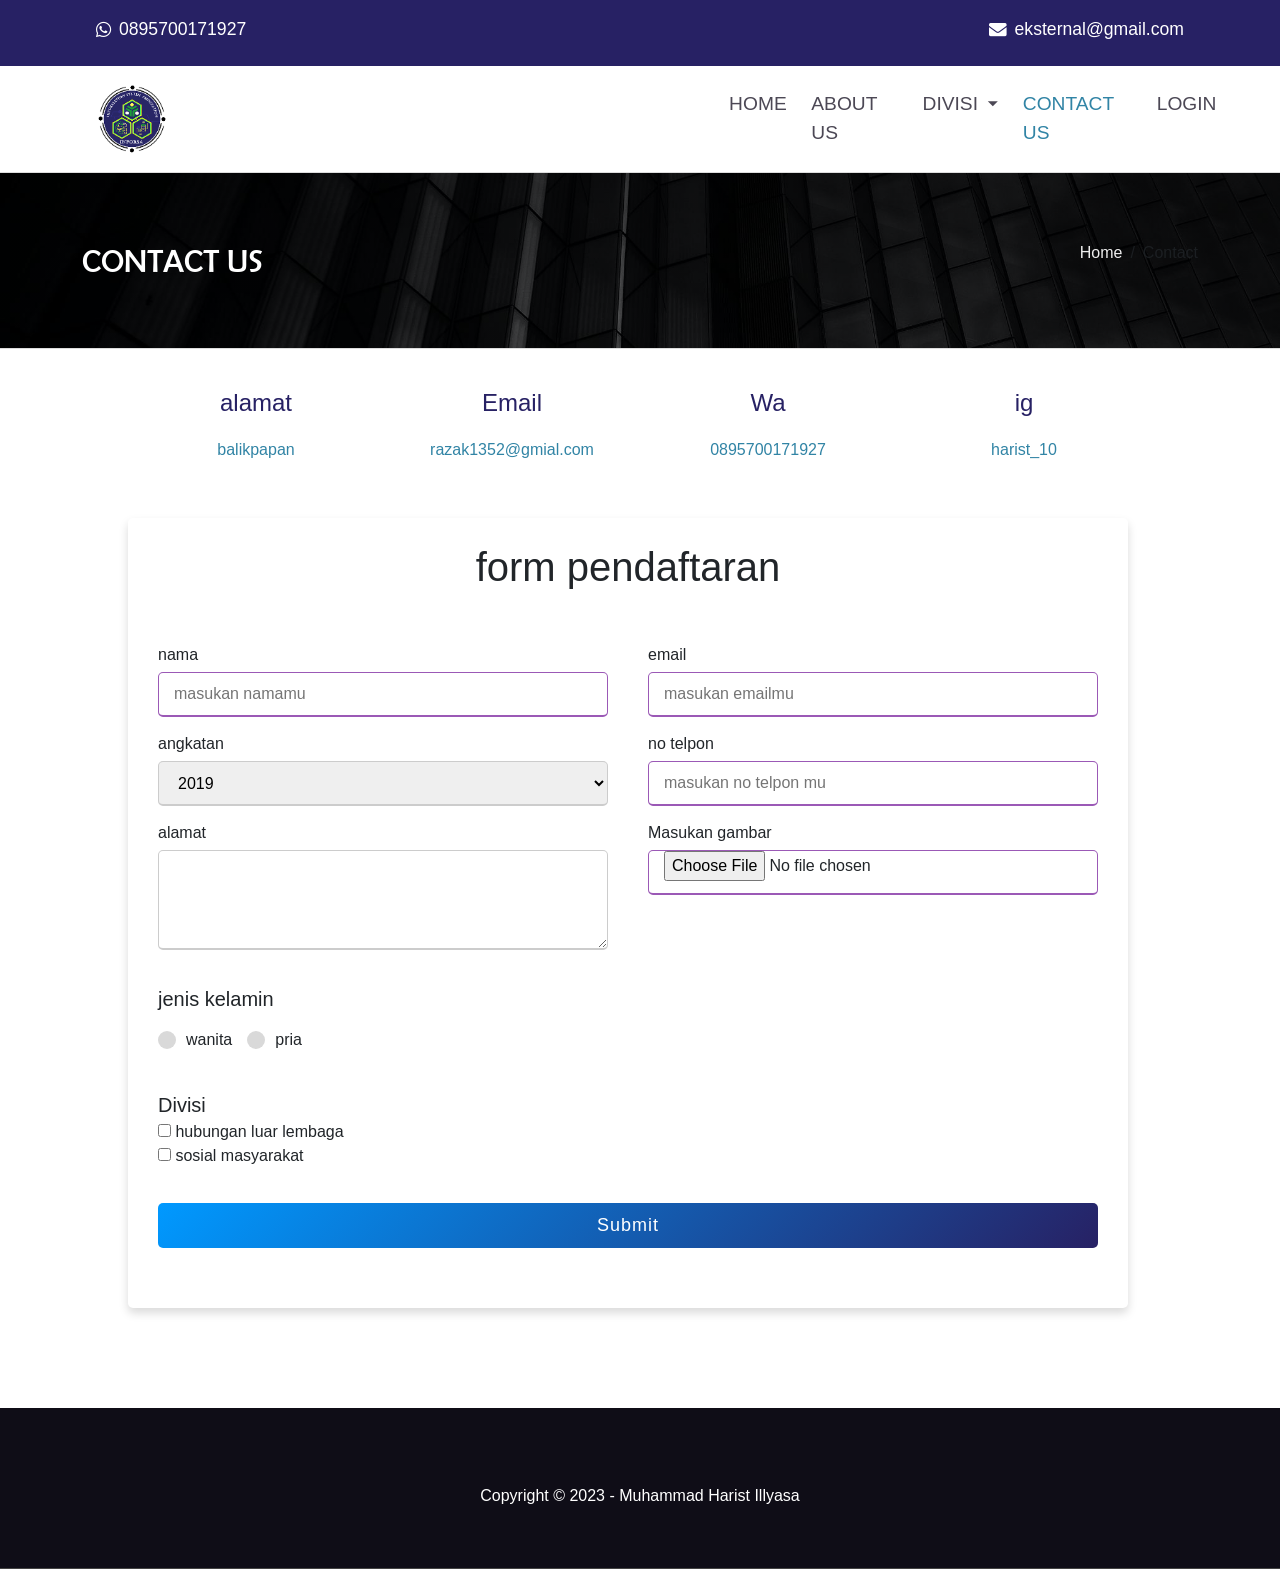
<file: contact.html>
<!DOCTYPE html>

<html lang="en">

<head>
    <meta charset="UTF-8">
    <meta http-equiv="X-UA-Compatible" content="IE=edge">
    <meta name="viewport" content="width=device-width, initial-scale=1.0">

    <!-- bootstrap cdn link -->
    <link href="https://cdn.jsdelivr.net/npm/bootstrap@5.1.3/dist/css/bootstrap.min.css" rel="stylesheet"
        integrity="sha384-1BmE4kWBq78iYhFldvKuhfTAU6auU8tT94WrHftjDbrCEXSU1oBoqyl2QvZ6jIW3" crossorigin="anonymous">

    <!-- aos cdn link -->
    <link href="https://unpkg.com/aos@2.3.1/dist/aos.css" rel="stylesheet">

    <!-- custom styles -->
    <link rel="stylesheet" href="style.css">
    <link rel="stylesheet" href="responsive.css">

    <title>Contact</title>
</head>
<style>
    .box {
	color: #272164;
}
.box:after {
	content: '';
	display: block;
	clear: both;
}
    .box .col-4 h4 {
	margin:20px 0;
}
.box .col-4 {
		width:100%;
		float: none;
		margin-bottom: 20px;
	}
    .box .col-4 {
	width:25%;
	padding:20px;
	box-sizing: border-box;
	text-align: center;
	float: left;
}
    .contain {
	width:80%;
	margin:0 auto;
}
.contain:after {
	content:'';
	display: block;
	clear: both;
}
	.servis {
	padding-bottom: 100px;
}
     .kontainer{
	max-width: 1000px;
	width: 100%;
	background-color: #fff;
	padding: 25px 30px;
	border-radius: 5px;
	box-shadow: 0 5px 10px rgba(0,0,0,0.15);
  }
  .kontainer .title{
	font-size: 25px;
	font-weight: 500;
	position: relative;
  }
  .kontainer .title::before{
	content: "";
	position: absolute;
	left: 0;
	bottom: 0;
	height: 3px;
	width: 30px;
	border-radius: 5px;
	background: linear-gradient(135deg, #71b7e6, #9b59b6);
  }

  .kontener{
	max-width: 1000px;
	width: 100%;
	background-color: #fff;
	padding: 25px 30px;
	border-radius: 5px;
	box-shadow: 0 5px 10px rgba(0,0,0,0.15);
  }
  .kontener p {
	background-color: white;
    padding: 20px 20px;
    border-radius: 12px;
    box-shadow: 0 1px 20px rgb(0 0 0 / 20%);
    width: 350px;
    margin: 15px auto;
}
.kontener p:hover{
    background-color: #18d3ad;
}
.kontener .oke{
	width: 200px;
	height: 200px;
	border-radius: 50%;


	margin-left: 40%;
}
.animasi-teks {
	font-size: 29px;
	width: 100%;
	white-space:nowrap;
	overflow:hidden;
	-webkit-animation: typing 5s steps(70, end);
	animation: animasi-ketik 5s steps(70, end);
  }
  
  @keyframes animasi-ketik{
	from { width: 0; }
  }
  
  @-webkit-keyframes animasi-ketik{
	from { width: 0; }
  }

  .content form .user-details{
	display: flex;
	flex-wrap: wrap;
	justify-content: space-between;
	margin: 20px 0 12px 0;
  }
  form .user-details .input-box{
	margin-bottom: 15px;
	width: calc(100% / 2 - 20px);
  }
  form .input-box span.details{
	display: block;
	font-weight: 500;
	margin-bottom: 5px;
  }
  .user-details .input-box input{
	height: 45px;
	width: 100%;
	outline: none;
	font-size: 16px;
	border-radius: 5px;
	padding-left: 15px;
	border: 1px solid #ccc;
	border-bottom-width: 2px;
	transition: all 0.3s ease;
  }
  .kombo{
	height: 45px;
	width: 100%;
	outline: none;
	font-size: 16px;
	border-radius: 5px;
	padding-left: 15px;
	border: 1px solid #ccc;
	border-bottom-width: 2px;
	transition: all 0.3s ease;
  }

  .teks{
	height: 100px;
	width: 100%;
	outline: none;
	font-size: 16px;
	border-radius: 5px;

	border: 1px solid #ccc;
	border-bottom-width: 2px;
	transition: all 0.3s ease;
  }

  .user-details .input-box input:focus,
  .user-details .input-box input:valid{
	border-color: #9b59b6;
  }
   form .gender-details .gender-title{
	font-size: 20px;
	font-weight: 500;
   }
   form .hobi{
	font-size: 20px;
	font-weight: 500;
   }
   form .category{
	 display: flex;
	 width: 80%;
	 margin: 14px 0 ;
	 padding-right: 38rem;
	 justify-content: space-between;
   }
   form .category label{
	 display: flex;
	 align-items: center;
	 cursor: pointer;
   }
   form .category label .dot{
	height: 18px;
	width: 18px;
	border-radius: 50%;
	margin-right: 10px;
	background: #d9d9d9;
	border: 5px solid transparent;
	transition: all 0.3s ease;
  }
   #dot-1:checked ~ .category label .one,
   #dot-2:checked ~ .category label .two,
   #dot-3:checked ~ .category label .three{
	 background: #148F77;
	 border-color: #d9d9d9;
   }
   form input[type="radio"]{
	 display: none;
   }
   form .button{
	 height: 45px;
	 margin: 35px 0
   }
   form .button input{
	 height: 100%;
	 width: 100%;
	 border-radius: 5px;
	 border: none;
	 color: #fff;
	 font-size: 18px;
	 font-weight: 500;
	 letter-spacing: 1px;
	 cursor: pointer;
	 transition: all 0.3s ease;
	 background: linear-gradient(135deg, #0099ff, #272164);
   }
   form .button input:hover{
	/* transform: scale(0.99); */
	background: linear-gradient(-135deg, #0099ff, #272164);
	}
   @media(max-width: 584px){
   .kontainer{
	max-width: 100%;
  }
  form .user-details .input-box{
	  margin-bottom: 15px;
	  width: 100%;
	}
	form .category{
	  width: 100%;
	}
	.content form .user-details{
	  max-height: 300px;
	  overflow-y: scroll;
	}
	.user-details::-webkit-scrollbar{
	  width: 5px;
	}
	}
	@media(max-width: 459px){
	.kontainer .content .category{
	  flex-direction: column;
	}
}
</style>
<body>
    <!-- topbar start -->
    <div class="topbar container-fluid d-flex flex-wrap justify-content-center justify-content-lg-between">
        <div class="info-topbar mt-2 d-flex flex-wrap justify-content-center justify-content-lg-between">
            <div class="info-content d-inline-flex">
                <div class="mt-1"><span class="icon-whatsapp"></span></div>
                <a href="https://api.whatsapp.com/send?phone=0895700171927"><p class="phone ms-2">0895700171927</p></a>
            </div>

           
        </div>

        <div class="location-topbar ms-3 mt-2 d-flex align-items-center">
            <div class="info-content ms-4 d-inline-flex">
                <div class="mt-1"><span class="icon-envelope"></span></div>
                <a href="https://mail.google.com/mail/u/0/#inbox?compose=GTvVlcSKkwvThJGXfPWJGjQLQSJjSxSMfWQBBZDpXfcxKZqzNhKjsBWpTSfxVKDgNqBTXHMmpXLSG"><p class="email ms-2">eksternal@gmail.com</p></a>
            </div>
        </div>
    </div>
    <!-- topbar end -->





    <!-- header start -->
    <div class="header">

        <!-- navbar start -->
        <nav class="navbar navbar-expand-lg navbar-light bg-light">
            <div class="nav-content container-fluid">
                <a class="navbar-brand" href="#">
                    <img class="d-inline-block align-top" src="./img/biru-removebg-preview.png" alt="">
                </a>

                <button class="navbar-toggler" type="button" data-bs-toggle="collapse"
                    data-bs-target="#navbarNavDropdown" aria-controls="navbarNavDropdown" aria-expanded="false"
                    aria-label="Toggle navigation">
                    <span class="navbar-toggler-icon"></span>
                </button>

                <div class="main-menu collapse navbar-collapse" id="navbarNavDropdown">
                    <ul class="navbar-nav">
                        <li class="nav-item">
                            <a class="nav-link" aria-current="page" href="index.html">Home</a>
                        </li>

                        <li class="nav-item">
                            <a class="nav-link" href="about.html">About Us</a>
                        </li>

                        <li class="nav-item dropdown">
                            <a class="nav-link dropdown-toggle" href="#" data-bs-toggle="dropdown"
                                id="navbarDropdownMenuLink" role="button" aria-expanded="false">
                                DIVISI
                            </a>
                            <ul class="dropdown-menu" aria-labelledby="navbarDropdownMenuLink">
                                <li><a class="dropdown-item" href="hll.html">hubungan luar lembaga</a></li>
                                <li><a class="dropdown-item" href="sosmas.html">sosial masyarakat</a></li>
                            </ul>
                        </li>

                       
                        <li class="nav-item">
                            <a class="nav-link active" href="contact.html">Contact Us</a>
                        </li>
						<li class="nav-item">
                            <a class="nav-link" href="login.php">Login</a>
                        </li>
                    </ul>
                </div>

              
            </div>
        </nav>
        <!-- navbar end -->
    </div>
    <!-- header end -->





    <!-- breadcrumb start -->
    <div class="container-fluid breadcrumb-area">
        <div class="container-lg">
            <div class="title">
                <h2>Contact us</h2>
            </div>

            <nav aria-label="breadcrumb">
                <ol class="breadcrumb">
                    <li class="breadcrumb-item"><a href="index.html">Home</a></li>
                    <li class="breadcrumb-item active" aria-current="page">Contact</li>
                </ol>
            </nav>
        </div>
    </div>
    <!-- breadcrumb end -->





    <!-- contact section start -->
    <section class="servis">
		<div class="contain">
		
			<div class="box">
				<div class="col-4">
					<h4>alamat</h4>
					<p><a href="https://www.google.co.id/maps/@-1.2622501,116.8321217,15z" target="_blank"> balikpapan</a></p>
				</div>
				<div class="col-4">
					<h4>Email</h4>
					<p><a href="https://mail.google.com/mail/u/0/#inbox" target="_blank">razak1352@gmial.com</a></p>
				</div>
				<div class="col-4">
					<h4>Wa</h4>
					<p><a href="https://wa.me/0895700171927" target="_blank"> 0895700171927</a></p>
				</div>
				<div class="col-4">
					<h4>ig</h4>
					<p><a href="https://www.instagram.com/harist_10/" target="_blank">harist_10</a></p>
				</div>
			</div>
			<div class="kontainer">
			<div class="content">
				<h1 align="center">form pendaftaran</h1>
				
				<br>
				<form action="#" method="POST" enctype="multipart/form-data">
				  <div class="user-details">
					<div class="input-box">
					  <span class="details">nama</span>
					  <input type="text" id="nama" name="nama" placeholder="masukan namamu">
					</div>
					
					<div class="input-box">
					  <span class="details">email</span>
					  <input type="text" id="password" name="email" placeholder="masukan emailmu">
					</div>
					
					  <div class="input-box">
						<span class="details">angkatan</span>
						
					  <select class="kombo" id="angkatan" name="angkatan">
                    
						
                        <option value="2019">2019</option>
                        <option value="2020">2020</option>
						<option value="2021">2021</option>
                    </select>
					</div>
					<div class="input-box">
					  <span class="details">no telpon</span>
					  <input type="text" id="telp" name="telp" placeholder="masukan no telpon mu">
					</div>
					<div class="input-box">
						<span class="details">alamat</span>
						<textarea class="teks" id="alamat" name="alamat"></textarea>
					  </div>
					  <div class="input-box">
						<span class="details">Masukan gambar</span>
						<input type="file" id="avatar" name="avatar">
					  </div>
				  </div>
				  <div class="gender-details">
					<input type="radio" name="gender" id="dot-1" value="wanita">
					<input type="radio" name="gender" id="dot-2" value="pria">
				
					<span class="gender-title">jenis kelamin</span>
					<div class="category">
					  <label for="dot-1">
					  <span class="dot one"></span>
					  <span class="gender">wanita</span>
					</label>
					<label for="dot-2">
					  <span class="dot two"></span>
					  <span class="gender">pria</span>
					</label>
					
					</div>
				  </div>
				  <br>
				  <span class="hobi">Divisi</span>
				  
				  <br>
				  <input type="checkbox" id="hubungan luar lembaga" name="divisi[]" value="hubungan luar lembaga">
				  <label for="hubungan luar lembaga"> hubungan luar lembaga</label><br>
				  <input type="checkbox" id="sosial masyarakat" name="divisi[]" value="sosial masyaraka">
				  <label for="sosial masyaraka"> sosial masyarakat</label><br>
				
				
				  <div class="button">
					<input type="submit" name="submit">
				  </div>
				</form>
				</div>
			  </div>
			</div>
			
	</section>
    <!-- contact section end -->





    <!-- footer section start -->
	<div class="footer">
        <div class="footer-content container-xxl">
          

        <footer class="copyright container-xxl">
            <p>Copyright &copy; 2023 - Muhammad Harist Illyasa
                    </p>
        </footer>
        </div>
    </div>
    <!-- footer section end -->







    <!-- bootstrap cdn link -->
    <script src="https://cdn.jsdelivr.net/npm/bootstrap@5.1.3/dist/js/bootstrap.bundle.min.js"
        integrity="sha384-ka7Sk0Gln4gmtz2MlQnikT1wXgYsOg+OMhuP+IlRH9sENBO0LRn5q+8nbTov4+1p" crossorigin="anonymous">
    </script>

    <!-- aos cdn link -->
    <script src="https://unpkg.com/aos@2.3.1/dist/aos.js"></script>

    <!-- custom js link -->
    <script src="script.js"></script>
</body>

</html>
</file>
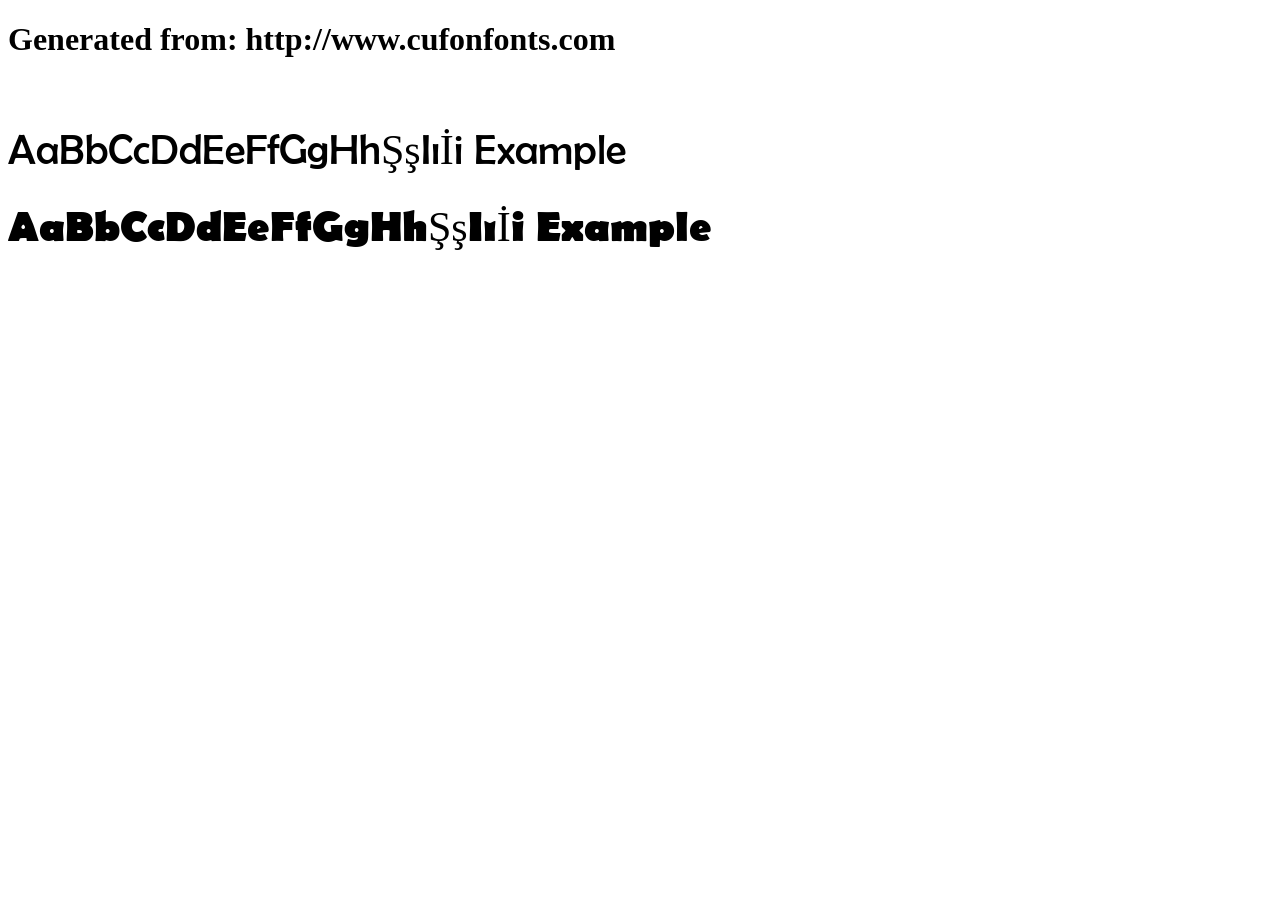
<file: fonts/BerlinSansFBWebfont/example.html>
<!DOCTYPE html>
<html xmlns="http://www.w3.org/1999/xhtml">
<head>
    <meta http-equiv="Content-Type" content="text/html; charset=utf-8"/>
    <link rel="stylesheet" type="text/css"
          href="style.css"/>
</head>

<body>

<h1>Generated from: http://www.cufonfonts.com</h1><br/>
<h1 style="font-family:'Berlin Sans FB';font-weight:normal;font-size:42px">AaBbCcDdEeFfGgHhŞşIıİi Example</h1>
<h1 style="font-family:'Berlin Sans FB Bold';font-weight:normal;font-size:42px">AaBbCcDdEeFfGgHhŞşIıİi Example</h1>


</body>
</html>
</file>
<file: style.css>
@import url('https://fonts.googleapis.com/css2?family=Acme&family=Lato:wght@300;400;700&display=swap');

/* icons */
@import url('icon.css');

@font-face {
    font-family: BerlinSansFBDemiBold;
    src: url(./fonts/BerlinSansFBDemiBold/BerlinSansFBDemiBold.ttf);
}

@font-face {
    font-family: 'Berlin Sans FB';
    font-style: normal;
    font-weight: normal;
    src: local('Berlin Sans FB'), url('./fonts/BerlinSansFBWebfont/BRLNSR.woff') format('woff');
}

@font-face {
    font-family: 'Berlin Sans FB Bold';
    font-style: normal;
    font-weight: normal;
    src: local('Berlin Sans FB Bold'), url('./fonts/BerlinSansFBWebfont/BRLNSB.woff') format('woff');
}





/* Global Settings
------------------------ */
*,
*::before,
*::after {
    margin: 0;
    padding: 0;
    -webkit-box-sizing: border-box;
    box-sizing: border-box;
}

:root {
    --color-base: #3184a5;
}

html {
    overflow-x: hidden;
}

body {
    position: relative;
    font-family: 'Lato', sans-serif;
}

a {
    color: #3184a5;
    text-decoration: none;
}

a:hover {
    color: #3184a5;
}

a:active {
    background: transparent !important;
}

.section-title h1 {
    font-weight: 600;
    text-align: center;
    text-transform: uppercase;
    font-family: BerlinSansFBDemiBold;
}

.section-title h1 span {
    color: var(--color-base);
}

.section-title p {
    position: relative;
    color: #333;
    font-size: 1.1rem;
    font-weight: 600;
    text-align: center;
    text-transform: uppercase;
    letter-spacing: 2.8px;
    font-family: 'Acme', sans-serif;
}





/* Topbar 
------------- */
.topbar {
    padding: 0.5rem 6rem;
    background: #272164;
    font-family: 'Berlin Sans FB';
}

.info-content div span {
    color: #fff;
    font-size: 1.1rem;
}

.info-content p,
.location-topbar p {
    color: #fff;
    font-size: 1.1rem;
}






/* Header
------------- */
.header {
    position: relative;
    z-index: 999999 !important;
}

.header.active {
    position: fixed;
    width: 100%;
    top: 0;
    left: 0;
    -webkit-transform: translateY(0);
    -ms-transform: translateY(0);
    transform: translateY(0);
    -webkit-animation: animate 0.4s ease forwards;
    animation: animate 0.4s ease forwards;
}

@-webkit-keyframes animate {
    from {
        -webkit-transform: translateY(-10rem);
        transform: translateY(-10rem);
    }

    to {
        -webkit-transform: translateY(0);
        transform: translateY(0);
    }
}

@keyframes animate {
    from {
        -webkit-transform: translateY(-10rem);
        transform: translateY(-10rem);
    }

    to {
        -webkit-transform: translateY(0);
        transform: translateY(0);
    }
}



/* navbar */
.navbar {
    background: #fff !important;
    border-bottom: 1px solid #ddd;
    font-family: BerlinSansFBDemiBold;
}

.nav-content {
    position: relative;
    -webkit-box-sizing: border-box;
    box-sizing: border-box;
}

.navbar-brand {
    padding-left: 5rem;
}

.navbar-brand img {
    height: 5rem;
    width: 5rem;
}

.nav-item .nav-link.active {
    color: var(--color-base) !important;
}

.navbar .nav-item:hover .nav-link {
    color: var(--color-base) !important;
}

.main-menu {
    position: absolute;
    top: 50%;
    left: 60%;
   
    -webkit-transform: translate(-80%, -50%);
    -ms-transform: translate(-80%, -50%);
    transform: translate(-10%, -50%);
}

.main-menu ul li {
    padding: 0 0.27rem;
}

.main-menu ul li a {
    color: #4c4855 !important;
    font-size: 1.2rem;
    text-transform: uppercase;
    -webkit-transition: color 0.4s ease;
    -o-transition: color 0.4s ease;
    transition: color 0.4s ease;
}

.dropdown-menu>li>a {
    color: #444;
    font-size: 1.1rem !important;
    font-family: 'Berlin Sans FB';
}

.nav-content .quote-btn {
    position: absolute;
    top: 1rem;
    right: 6rem;
    -webkit-box-sizing: border-box;
    box-sizing: border-box;
}

.nav-content .quote-btn a {
    font-size: 1rem;
    font-weight: bold;
    text-transform: uppercase;
    color: var(--color-base) !important;
    border: 2px solid var(--color-base);
}





/* Breadcrumb 
----------------- */
.breadcrumb-area {
    background: -o-linear-gradient(45deg, rgba(0, 0, 0, 0.3), rgba(0, 0, 0, 0.5)), url('./img/breadcumb.jpg');
    background: linear-gradient(45deg, rgba(0, 0, 0, 0.3), rgba(0, 0, 0, 0.5)), url('./img/breadcumb.jpg');
    height: 11rem;
    width: 100%;
    -webkit-box-sizing: border-box;
    box-sizing: border-box;
    background-size: cover;
    border-bottom: 1px solid #ddd;
}

.breadcrumb-area .container-lg {
    display: -webkit-box;
    display: -ms-flexbox;
    display: flex;
    height: 100%;
    width: 100%;
    -webkit-box-pack: justify;
    -ms-flex-pack: justify;
    justify-content: space-between;
    -webkit-box-align: center;
    -ms-flex-align: center;
    align-items: center;
}

.breadcrumb-area .title h2 {
    margin-bottom: 0;
    color: #fff;
    font-size: 2rem;
    font-weight: 500;
    font-family: 'Berlin Sans FB';
    text-transform: uppercase;
}

.breadcrumb-item a {
    color: #eee;
}





/* Hero Carousel
--------------------- */
.carousel-item {
    position: relative;
    height: 100vh;
    min-height: 360px;
    font-family: BerlinSansFBDemiBold;
}

.carousel-item1 {
    background: -o-linear-gradient(45deg, rgba(35, 35, 35, 0.4), rgba(35, 35, 35, 0.7)), url('./img/ok.jpg');
    background: linear-gradient(45deg, rgba(35, 35, 35, 0.4), rgba(35, 35, 35, 0.7)), url('./img/ok.jpg');
    background-size: cover;
    background-position: center;
}

.carousel-item2 {
    background: -o-linear-gradient(45deg, rgba(35, 35, 35, 0.4), rgba(35, 35, 35, 0.7)), url('./img/smk7.JPG');
    background: linear-gradient(45deg, rgba(35, 35, 35, 0.4), rgba(35, 35, 35, 0.7)), url('./img/smk7.JPG');
    background-size: cover;
    background-position: center;
}

.carousel-item3 {
    background: -o-linear-gradient(45deg, rgba(35, 35, 35, 0.4), rgba(35, 35, 35, 0.7)), url('./img/berbagi.jpg');
    background: linear-gradient(45deg, rgba(35, 35, 35, 0.4), rgba(35, 35, 35, 0.7)), url('./img/berbagi.jpg');
    background-size: cover;
    background-position: center;
}

.carousel-caption {
    width: 800px;
    position: absolute;
    top: 55%;
    left: 50%;
    -webkit-transform: translate(-50%, -55%);
    -ms-transform: translate(-50%, -55%);
    transform: translate(-50%, -55%);
}

.carousel-caption h5 {
    font-size: 4rem;
    font-weight: 800;
}

.carousel-caption p {
    display: inline-block;
    margin-top: 1.2rem;
    padding: 1rem 1.8rem;
    background: var(--color-base);
}

.carousel-caption p a {
    color: #fff;
    font-size: 1.3rem;
}





/* Services
--------------- */
.card {
    position: relative;
    height: 24rem;
    width: calc(90% / 3);
    min-width: 22rem;
    overflow: hidden;
    cursor: pointer;
    -webkit-box-shadow: 4px 4px 15px gray;
    box-shadow: 4px 4px 15px gray;
    border: none !important;
}

.card::before {
    position: absolute;
    content: '';
    height: 100%;
    width: 100%;
    top: 0;
    left: 0;
    background: rgba(35, 35, 35, 0.4);
    pointer-events: none;
    z-index: 99;
}

.card img {
    height: 100%;
    width: 100%;
    -o-object-fit: cover;
    object-fit: cover;
    -webkit-transition: all 0.8s ease;
    -o-transition: all 0.8s ease;
    transition: all 0.8s ease;
}

.card:hover img {
    -webkit-transform: scale(1.2);
    -ms-transform: scale(1.2);
    transform: scale(1.2);
}

.card .card-text-content {
    position: absolute;
    top: 50%;
    left: 50%;
    -webkit-transform: translate(-50%, -50%);
    -ms-transform: translate(-50%, -50%);
    transform: translate(-50%, -50%);
    width: 100%;
    z-index: 999;
}

.card .card-text-content p {
    padding: 0 0.6rem;
    font-size: 2.6rem;
    font-weight: 600;
    letter-spacing: 1px;
    color: #fff;
    text-align: center;
    text-transform: capitalize;
    text-shadow: 2px 2px 4px #444;
    font-family: BerlinSansFBDemiBold;
}





/* Service Row
----------------------- */
.service-row {
    position: relative;
    width: 100%;
}


/* construction */
.construction-content {
    display: -webkit-box;
    display: -ms-flexbox;
    display: flex;
}


/* interior */
.interior-content {
    display: -webkit-box;
    display: -ms-flexbox;
    display: flex;
    -webkit-box-orient: horizontal;
    -webkit-box-direction: reverse;
    -ms-flex-direction: row-reverse;
    flex-direction: row-reverse;
}

.service-row-img {
    height: 600px;
    width: 660px;
    -webkit-box-shadow: 4px 4px 15px gray;
    box-shadow: 4px 4px 15px gray;
}

.service-row-img img {
    height: 100%;
    width: 100%;
    -o-object-fit: cover;
    object-fit: cover;
}

.service-row-text {
    height: 420px;
    width: 680px;
    -webkit-box-shadow: 4px 4px 15px silver;
    box-shadow: 4px 4px 15px silver;
}


/* construnction */
.construction-text {
    position: absolute;
    top: 50%;
    left: 90%;
    -webkit-transform: translate(-90%, -50%);
    -ms-transform: translate(-90%, -50%);
    transform: translate(-90%, -50%);
    background: #eee;
    border-radius: 0.2rem;
}


/* interior */
.interior-text {
    position: absolute;
    top: 50%;
    left: 10%;
    -webkit-transform: translate(-10%, -50%);
    -ms-transform: translate(-10%, -50%);
    transform: translate(-10%, -50%);
    background: #eee;
    border-radius: 0.2rem;
}

.service-row-text h2 {
    color: #444;
    font-size: 2.7rem;
    font-weight: 600;
    letter-spacing: 3px;
    text-transform: uppercase;
    padding: 2rem 2rem 0 2rem;
    font-family: BerlinSansFBDemiBold;
}

.service-row-text h2::first-letter {
    color: var(--color-base);
    font-size: 3.2rem;
    font-weight: 600;
}

.service-row-text p {
    color: #444;
    font-size: 1.1rem;
    padding: 2rem 2rem 0 2rem;
}

.service-row-text p a {
    padding: 0.6rem 1rem;
    border: 2px solid var(--color-base);
    font-family: BerlinSansFBDemiBold;
}





/* Home Gallery 
------------------- */
.gallery {
    padding-bottom: 2rem;
    display: -ms-grid;
    display: grid;
    place-items: center;
    font-family: 'Berlin Sans FB';
}

.wrapper {
    margin: 1.4rem 0;
    display: -webkit-box;
    display: -ms-flexbox;
    display: flex;
    -webkit-box-orient: vertical;
    -webkit-box-direction: normal;
    -ms-flex-direction: column;
    flex-direction: column;
    width: 100%;
    height: auto;
    -webkit-box-align: center;
    -ms-flex-align: center;
    align-items: center;
}

.wrapper .filter-menu {
    display: -webkit-box;
    display: -ms-flexbox;
    display: flex;
    -ms-flex-wrap: wrap;
    flex-wrap: wrap;
    list-style: none;
}

.filter-menu li {
    margin: 0.2rem 0.4rem;
    padding: 0.4rem 1rem;
    color: var(--color-base);
    cursor: pointer;
    font-size: 1.4rem;
    border: 3px solid var(--color-base);
    -webkit-transition: all 0.4s ease;
    -o-transition: all 0.4s ease;
    transition: all 0.4s ease;

}

.filter-menu li:hover,
.filter-menu li.active-menu {
    color: #fff;
    background: var(--color-base);
}

.gallery .filter-items {
    margin-top: 1.6rem;
    display: -webkit-box;
    display: -ms-flexbox;
    display: flex;
    -ms-flex-wrap: wrap;
    flex-wrap: wrap;
    width: 100%;
    -webkit-box-align: center;
    -ms-flex-align: center;
    align-items: center;
}

.filter-items .filter-content {
    position: relative;
    margin: 0.3rem;
    -ms-flex-preferred-size: calc(90% / 3);
    flex-basis: calc(90% / 3);
    -webkit-box-flex: 1;
    -ms-flex-positive: 1;
    flex-grow: 1;
    min-width: 320px;
    height: 300px;
    cursor: pointer;
    border-radius: 0.4rem;
    -webkit-box-shadow: 4px 4px 20px gray;
    box-shadow: 4px 4px 20px gray;
    overflow: hidden;
}


/* active or delete contents */
.filter-items .filter-content.deleteContents {
    display: none;
}

.filter-items .filter-content.activeContents {
    -webkit-animation: anim 0.3s ease-out forwards;
    animation: anim 0.3s ease-out forwards;
}

@-webkit-keyframes anim {
    from {
        -webkit-transform: scale(0.2);
        transform: scale(0.2);
    }

    to {
        -webkit-transform: scale(1);
        transform: scale(1);
    }
}

@keyframes anim {
    from {
        -webkit-transform: scale(0.2);
        transform: scale(0.2);
    }

    to {
        -webkit-transform: scale(1);
        transform: scale(1);
    }
}

.filter-items .filter-content img {
    width: 100%;
    height: 100%;
    -o-object-fit: cover;
    object-fit: cover;
    -o-object-position: center;
    object-position: center;
    border-radius: 0.4rem;
}

.filter-items .filter-content::before {
    position: absolute;
    content: '';
    top: 0;
    left: 0;
    width: 100%;
    height: 100%;
    background: -o-linear-gradient(top, rgba(0, 0, 0, 0) 0%, rgba(0, 0, 0, 0) 34%, rgba(0, 0, 0, 0.9) 100%);
    background: -webkit-gradient(linear, left top, left bottom, from(rgba(0, 0, 0, 0)), color-stop(34%, rgba(0, 0, 0, 0)), to(rgba(0, 0, 0, 0.9)));
    background: linear-gradient(180deg, rgba(0, 0, 0, 0) 0%, rgba(0, 0, 0, 0) 34%, rgba(0, 0, 0, 0.9) 100%);
    -webkit-transform: scale(1);
    -ms-transform: scale(1);
    transform: scale(1);
    -webkit-transition: all 0.4s ease;
    -o-transition: all 0.4s ease;
    transition: all 0.4s ease;
}

.filter-items .filter-content::after {
    position: absolute;
    content: '';
    bottom: 0;
    right: 0;
    width: 100%;
    height: 100%;
    opacity: 0;
    visibility: hidden;
    pointer-events: none;
    background: rgba(0, 0, 0, 0.6);
    -webkit-transform: scale(1);
    -ms-transform: scale(1);
    transform: scale(1);
    -webkit-transition: all 0.4s ease;
    -o-transition: all 0.4s ease;
    transition: all 0.4s ease;
}

.filter-items .filter-content:hover::after {
    opacity: 1;
    visibility: visible;
    pointer-events: auto;
    -webkit-transform: scale(0.9);
    -ms-transform: scale(0.9);
    transform: scale(0.9);
}

.filter-items .filter-content .hover-text {
    position: absolute;
    top: 50%;
    left: 50%;
    color: #fff;
    width: 80%;
    font-size: 1.1rem;
    text-align: center;
    opacity: 0;
    visibility: hidden;
    pointer-events: none;
    -webkit-transform: translate(-50%, -50%) scale(0.8);
    -ms-transform: translate(-50%, -50%) scale(0.8);
    transform: translate(-50%, -50%) scale(0.8);
    -webkit-transition: all 0.4s ease;
    -o-transition: all 0.4s ease;
    transition: all 0.4s ease;
    z-index: 1;
}

.filter-items .filter-content:hover .hover-text {
    opacity: 1;
    visibility: visible;
    pointer-events: auto;
    -webkit-transform: translate(-50%, -50%) scale(1);
    -ms-transform: translate(-50%, -50%) scale(1);
    transform: translate(-50%, -50%) scale(1);
}

.filter-items .filter-content .project-title-area {
    padding: 0 2rem 0 2rem;
    position: absolute;
    bottom: 0;
    display: -webkit-box;
    display: -ms-flexbox;
    display: flex;
    width: 100%;
    height: 4rem;
    -webkit-box-align: center;
    -ms-flex-align: center;
    align-items: center;
    -webkit-box-pack: justify;
    -ms-flex-pack: justify;
    justify-content: space-between;
}

.filter-items .filter-content .project-title-area p {
    color: #fff;
    font-size: 1.4rem;
}


/* lightbox */
.lightbox {
    position: fixed;
    top: 50%;
    left: 50%;
    -webkit-transform: translate(-50%, -50%);
    -ms-transform: translate(-50%, -50%);
    transform: translate(-50%, -50%);
    max-width: 700px;
    max-height: 500px;
    width: 100%;
    height: 100%;
    opacity: 0;
    visibility: hidden;
    pointer-events: none;
    -webkit-box-sizing: border-box;
    box-sizing: border-box;
    z-index: 99999999 !important;
}

.lightbox.show-lightbox {
    opacity: 1;
    visibility: visible;
    pointer-events: auto;
    -webkit-transform: translate(-50%, -50%);
    -ms-transform: translate(-50%, -50%);
    transform: translate(-50%, -50%);
    -webkit-transition: all 0.4s ease;
    -o-transition: all 0.4s ease;
    transition: all 0.4s ease;
}

.lightbox .lightbox-content {
    height: 100%;
    width: 100%;
    -webkit-transform: scale(0.4);
    -ms-transform: scale(0.4);
    transform: scale(0.4);
    -webkit-transition: all 0.4s ease;
    -o-transition: all 0.4s ease;
    transition: all 0.4s ease;
}

.lightbox.show-lightbox .lightbox-content {
    -webkit-transform: scale(1);
    -ms-transform: scale(1);
    transform: scale(1);
}

.lightbox-header {
    position: relative;
    padding-bottom: 0.8rem;
    display: -webkit-box;
    display: -ms-flexbox;
    display: flex;
    width: 100%;
    -webkit-box-pack: justify;
    -ms-flex-pack: justify;
    justify-content: space-between;
}

.lightbox-header p {
    color: var(--color-base);
    font-size: 1.2rem;
}

.lightbox-header p span {
    color: #fff;
}

.lightbox-close-btn {
    display: -ms-grid;
    display: grid;
    height: 2.4rem;
    width: 2.4rem;
    place-items: center;
    cursor: pointer;
}

#close-lightbox {
    position: absolute;
    top: 0;
    right: 0;
    height: 2rem;
    width: 2rem;
}

#close-lightbox::before {
    position: absolute;
    content: '';
    top: 0.8rem;
    right: 0;
    height: 3px;
    width: 20px;
    background: #fff;
    border-radius: 0.1rem;
    -webkit-transform: rotate(-45deg);
    -ms-transform: rotate(-45deg);
    transform: rotate(-45deg);
    -webkit-transition: all 0.4s ease;
    -o-transition: all 0.4s ease;
    transition: all 0.4s ease;
}

#close-lightbox::after {
    position: absolute;
    content: '';
    top: 0.8rem;
    right: 0;
    height: 3px;
    width: 20px;
    background: #fff;
    border-radius: 0.1rem;
    -webkit-transform: rotate(45deg);
    -ms-transform: rotate(45deg);
    transform: rotate(45deg);
    -webkit-transition: all 0.4s ease;
    -o-transition: all 0.4s ease;
    transition: all 0.4s ease;
}

#close-lightbox:hover::before,
#close-lightbox:hover::after {
    background: var(--color-base);
}

.image-wrapper {
    height: 90%;
    width: 100%;
}

.image-wrapper img {
    height: 100%;
    width: 100%;
    -o-object-fit: cover;
    object-fit: cover;
}

.lightbox-shadow {
    position: fixed;
    top: 0;
    left: 0;
    height: 100%;
    width: 100%;
    background: rgba(0, 0, 0, 0.8);
    display: none;
    z-index: 9999999 !important;
}

.lightbox-shadow.show-shadow {
    display: block;
}



/* gambar geser
--------------- */
@import url('https://fonts.googleapis.com/css2?family=Poppins:wght@100;200;300;400;500;600;700;800;900&display=swap');

*{
  margin: 0;
  padding: 0;
  box-sizing: border-box;
  font-family: "Poppins", sans-serif;
}

.divisi{
  background-color: #f9f9f9;
  height: 500px;
}

.divisi,

.divisi p {
	color: #666;
	word-spacing: 2px;
	line-height: 25px;
	margin-bottom: 20px;
	text-align:justify;
	
}
.slider{
  position: relative;
  background: #000116;
  width: 800px;
  min-height: 500px;
  margin: 120px;
  overflow: hidden;
  border-radius: 10px;
}

.slider .slide{
  position: absolute;
  width: 100%;
  height: 100%;
  clip-path: circle(0% at 0 50%);
}

.slider .slide.active{
  clip-path: circle(150% at 0 50%);
  transition: 2s;
}

.slider .slide img{
  position: absolute;
  width: 100%;
  height: 100%;
  object-fit: cover;
}

.slider .slide .info{
  position: absolute;
  color: #222;
  background: rgba(255, 255, 255, 0.3);
  width: 75%;
  margin-top: 50px;
  margin-left: 50px;
  padding: 20px;
  border-radius: 5px;
  box-shadow: 0 5px 25px rgb(1 1 1 / 5%);
}

.slider .slide .info h2{
  font-size: 2em;
  font-weight: 800;
}

.slider .slide .info p{
  font-size: 1em;
  font-weight: 400;
}

.navigation{
  height: 500px;
  display: flex;
  align-items: center;
  justify-content: space-between;
  opacity: 0;
  transition: opacity 0.5s ease;
}

.slider:hover .navigation{
  opacity: 1;
}

.prev-btn, .next-btn{
  z-index: 999;
  font-size: 2em;
  color: #222;
  background: rgba(255, 255, 255, 0.8);
  padding: 10px;
  cursor: pointer;
}

.prev-btn{
  border-top-right-radius: 3px;
  border-bottom-right-radius: 3px;
}

.next-btn{
  border-top-left-radius: 3px;
  border-bottom-left-radius: 3px;
}

.navigation-visibility{
  z-index: 999;
  display: flex;
  justify-content: center;
}

.navigation-visibility .slide-icon{
  z-index: 999;
  background: rgba(255, 255, 255, 0.5);
  width: 20px;
  height: 10px;
  transform: translateY(-50px);
  margin: 0 6px;
  border-radius: 2px;
  box-shadow: 0 5px 25px rgb(1 1 1 / 20%);
}

.navigation-visibility .slide-icon.active{
  background: #4285F4;
}

@media (max-width: 900px){
  .slider{
    width: 100%;
  }

  .slider .slide .info{
    position: relative;
    width: 80%;
    margin-left: auto;
    margin-right: auto;
  }
}

@media (max-width: 500px){
  .slider .slide .info h2{
    font-size: 1.8em;
    line-height: 40px;
  }

  .slider .slide .info p{
    font-size: 0.9em;
  }
}



/* About 
--------------- */
.about {
    padding: 5rem 0 2rem 0;
    height: auto;
    width: 100%;
    font-family: 'Berlin Sans FB';
}

.about-wrap {
    padding-bottom: 6rem;
    display: -webkit-box;
    display: -ms-flexbox;
    display: flex;
    width: 100%;
    height: 100%;
    -webkit-box-pack: justify;
    -ms-flex-pack: justify;
    justify-content: space-between;
    -webkit-box-sizing: border-box;
    box-sizing: border-box;
}

.about-image {
    position: relative;
    width: 45%;
    height: 450px;
}

.about-image::before {
    position: absolute;
    top: 0;
    left: 0;
    content: '';
    height: 100%;
    width: 100%;
    background: rgba(0, 0, 0, 0.1);
    border-radius: 0.2rem;
}

.about-image img {
    width: 100%;
    height: 100%;
    -o-object-fit: cover;
    object-fit: cover;
    border-radius: 0.2rem;
}

.about-description {
    padding-top: 0.4rem;
    width: 50%;
    color: #333;
}

.about-description h3 {
    font-size: 1.4rem;
}

.about-description h1 {
    color: steelblue;
    margin-top: 1.2rem;
    font-size: 2.6rem;
}

.about-description p {
    margin-top: 1rem;
    font-size: 1.2rem;
}

.about-description button {
    margin-top: 0.6rem;
    color: #fff;
    font-size: 1.2rem;
    height: 2.6rem;
    width: 8rem;
    border: none;
    outline: none;
    cursor: pointer;
    background: steelblue;
    border-radius: 0.1rem;
}





/* Customer review
----------------------- */
.customer-review {
    position: relative;
    height: 600px;
    width: 100%;
    background: -o-linear-gradient(45deg, rgba(0, 0, 0, 0.3), rgba(0, 0, 0, 0.5)), url('img/exclusive/04.jpg');
    background: linear-gradient(45deg, rgba(0, 0, 0, 0.3), rgba(0, 0, 0, 0.5)), url('img/exclusive/04.jpg');
    background-size: cover;
    background-position: center;
    background-attachment: fixed;
    font-family: 'Berlin Sans FB';
}

.review-title {
    padding-top: 3rem;
    font-family: BerlinSansFBDemiBold;
}

.review-title h1 {
    color: #fff;
    font-size: 3rem;
    text-align: center;
    text-shadow: 1px 1px 6px #333;
}

.review-title h1 span {
    color: skyblue;
}

.review-wrap {
    margin-top: 2rem;
    position: absolute;
    top: 50%;
    left: 50%;
    -webkit-transform: translate(-50%, -50%);
    -ms-transform: translate(-50%, -50%);
    transform: translate(-50%, -50%);
    color: #fff;
    display: -webkit-box;
    display: -ms-flexbox;
    display: flex;
    width: 82%;
    -webkit-box-pack: center;
    -ms-flex-pack: center;
    justify-content: center;
}

.review-box {
    margin: 0 1.4rem;
    padding: 2rem;
    height: auto;
    width: 600px;
    background: rgba(0, 0, 0, 0.7);
    -webkit-box-sizing: border-box;
    box-sizing: border-box;
}

.review-icon {
    color: #fff;
    font-size: 1.4rem;
}





/* Service Gallery 
------------------------ */
.service-gallery {
    padding: 0;
}

.service-gallery-wrapper {
    display: -webkit-box;
    display: -ms-flexbox;
    display: flex;
    -ms-flex-wrap: wrap;
    flex-wrap: wrap;
}

.service-gallery-content {
    position: relative;
    height: 400px;
    -ms-flex-preferred-size: 400px;
    flex-basis: 400px;
    -webkit-box-flex: 1;
    -ms-flex-positive: 1;
    flex-grow: 1;
    overflow: hidden;
    cursor: pointer;
    -webkit-transition: all 0.4s ease;
    -o-transition: all 0.4s ease;
    transition: all 0.4s ease;
}

.service-gallery-content::before {
    position: absolute;
    content: '';
    top: 0;
    left: 0;
    height: 100%;
    width: 100%;
    background: -o-linear-gradient(top, rgba(0, 0, 0, 0) 0%, rgba(0, 0, 0, 0.2) 34%, rgba(0, 0, 0, 0.7) 100%);
    background: -webkit-gradient(linear, left top, left bottom, from(rgba(0, 0, 0, 0)), color-stop(34%, rgba(0, 0, 0, 0.2)), to(rgba(0, 0, 0, 0.7)));
    background: linear-gradient(180deg, rgba(0, 0, 0, 0) 0%, rgba(0, 0, 0, 0.2) 34%, rgba(0, 0, 0, 0.7) 100%);
    z-index: 999;
}

.service-gallery-content::after {
    position: absolute;
    content: '';
    top: 0;
    left: 0;
    height: 100%;
    width: 100%;
    background: rgba(0, 0, 0, 0);
    -webkit-transition: all 0.4s ease;
    -o-transition: all 0.4s ease;
    transition: all 0.4s ease;
    z-index: 9999;
}

.service-gallery-content:hover::after {
    background: rgba(0, 0, 0, 0.4);
    -webkit-backdrop-filter: blur(8px);
    backdrop-filter: blur(8px);
}

.service-gallery-content img {
    height: 100%;
    width: 100%;
    -o-object-fit: cover;
    object-fit: cover;
    -webkit-transition: all 0.8s ease;
    -o-transition: all 0.8s ease;
    transition: all 0.8s ease;
}

.service-gallery-content:hover img {
    -webkit-transform: scale(1.2);
    -ms-transform: scale(1.2);
    transform: scale(1.2);
}

.service-gallery-content .preview-details {
    position: absolute;
    top: 15%;
    left: 0;
    width: 100%;
    -webkit-transform: translate(0, -20%);
    -ms-transform: translate(0, -20%);
    transform: translate(0, -20%);
    -webkit-transition: all 0.3s ease-in-out;
    -o-transition: all 0.3s ease-in-out;
    transition: all 0.3s ease-in-out;
    z-index: 99999;
}

.service-gallery-content .preview-details p {
    color: #fff;
    font-size: 2rem;
    position: absolute;
    margin-right: 5rem;
    padding-left: 3rem;
    padding-bottom: 0.4rem;
    -webkit-transform: translate(-5%, -20%);
    -ms-transform: translate(-5%, -20%);
    transform: translate(-5%, -20%);
    font-family: 'Berlin Sans FB';
    -webkit-transition: all 0.3s ease-in-out;
    -o-transition: all 0.3s ease-in-out;
    transition: all 0.3s ease-in-out;
    opacity: 0;
    visibility: hidden;
    pointer-events: none;
}

.service-gallery-content:hover .preview-details p {
    opacity: 1;
    visibility: visible;
    pointer-events: auto;
    -webkit-transform: translate(5%, -20%);
    -ms-transform: translate(5%, -20%);
    transform: translate(5%, -20%);
}

.service-gallery-content .preview-details p::before {
    position: absolute;
    content: '';
    bottom: 0;
    left: -20%;
    height: 0.2rem;
    width: 120%;
    background: silver;
    -webkit-transform: scaleX(0);
    -ms-transform: scaleX(0);
    transform: scaleX(0);
    -webkit-transform-origin: left;
    -ms-transform-origin: left;
    transform-origin: left;
    -webkit-transition: all 0.2s ease;
    -o-transition: all 0.2s ease;
    transition: all 0.2s ease;
    -webkit-transition-delay: 0.3s;
    -o-transition-delay: 0.3s;
    transition-delay: 0.3s;
}

.service-gallery-content:hover .preview-details p::before {
    -webkit-transform: scaleX(1);
    -ms-transform: scaleX(1);
    transform: scaleX(1);
}

.service-gallery-content .service-project-title-area {
    padding: 0 3rem 0 3rem;
    position: absolute;
    bottom: 0;
    display: -webkit-box;
    display: -ms-flexbox;
    display: flex;
    width: 100%;
    height: 6rem;
    -webkit-box-align: center;
    -ms-flex-align: center;
    align-items: center;
    -webkit-box-pack: justify;
    -ms-flex-pack: justify;
    justify-content: space-between;
    z-index: 9999;
}

.service-gallery-content .service-project-title-area p {
    margin-bottom: 0 !important;
    color: #fff;
    font-size: 1.5rem;
    font-family: 'Berlin Sans FB';
}





/* Project Gallery
---------------------- */
.lightbox.project-lightbox {
    -webkit-transform: translate(-50%, -50%) scale(1);
    -ms-transform: translate(-50%, -50%) scale(1);
    transform: translate(-50%, -50%) scale(1);
}


.filter-items.project-gallery .filter-content .hover-text {
    font-size: 2rem;
    -webkit-transform: translate(-50%, -50%) scale(1);
    -ms-transform: translate(-50%, -50%) scale(1);
    transform: translate(-50%, -50%) scale(1);
}

.filter-items.project-gallery .filter-content::before {
    width: 100%;
    height: 100%;
    background: rgba(25, 25, 25, 0.7);
    border-radius: 0.2rem;
    opacity: 0;
    visibility: hidden;
    pointer-events: none;
    -webkit-transform: translateX(0) scale(1);
    -ms-transform: translateX(0) scale(1);
    transform: translateX(0) scale(1);
    -webkit-transition: all 0.4s ease;
    -o-transition: all 0.4s ease;
    transition: all 0.4s ease;
}

.filter-items.project-gallery .filter-content:hover::before {
    opacity: 1;
    visibility: visible;
    pointer-events: auto;
    -webkit-transform: translateX(0) scale(0.9);
    -ms-transform: translateX(0) scale(0.9);
    transform: translateX(0) scale(0.9);
}

.filter-items.project-gallery .filter-content::after {
    width: 0;
    height: 0;
    -webkit-transform: translateX(0) scale(0);
    -ms-transform: translateX(0) scale(0);
    transform: translateX(0) scale(0);
}

.filter-items.project-gallery .filter-content:hover::after {
    -webkit-transform: translateX(0);
    -ms-transform: translateX(0);
    transform: translateX(0);
}

.lightbox-arrow {
    position: fixed;
    top: 50%;
    display: -webkit-box;
    display: -ms-flexbox;
    display: flex;
    width: 100%;
    -webkit-box-pack: justify;
    -ms-flex-pack: justify;
    justify-content: space-between;
    -webkit-transform: translateY(-50%);
    -ms-transform: translateY(-50%);
    transform: translateY(-50%);
    opacity: 0;
    visibility: hidden;
    pointer-events: none;
    z-index: 999999999;
}

.lightbox-arrow.show-lightbox-arrow {
    opacity: 1;
    visibility: visible;
    pointer-events: auto;
}

.lightbox-arrow span {
    font-size: 4rem;
    color: #fff;
    cursor: pointer;
}

#left-arrow {
    margin-left: 4%;
}

#right-arrow {
    margin-right: 4%;
}





/* Contact
----------------- */
.contact {
    padding: 5rem 0;
    font-family: 'Berlin Sans FB';
}

.contact-wrap {
    color: #444;
    display: -webkit-box;
    display: -ms-flexbox;
    display: flex;
    width: 100%;
    height: auto;
    -webkit-box-pack: center;
    -ms-flex-pack: center;
    justify-content: center;
}

.contact-address {
    margin-right: 2rem;
    width: 36%;
    height: auto;
}

.contact-title h1 {
    color: steelblue;
}

.contact-title p {
    font-size: 1.2rem;
    width: 90%;
}

.contact-info div {
    margin-top: 2rem;
}

.contact-info div h3 {
    display: -webkit-box;
    display: -ms-flexbox;
    display: flex;
    -webkit-box-align: center;
    -ms-flex-align: center;
    align-items: center;
}

.contact-info div h3 strong {
    margin-left: 1rem;
}

.contact-info div p {
    font-size: 1.2rem;
}

.contact-form {
    width: 40%;
    height: auto;
}

.contact-form form {
    width: 100%;
    height: auto;
}

.contact-form form .input-field {
    width: 100%;
    height: 48px;
    margin-bottom: 2rem;
}

.contact-form form .input-field input,
.contact-form form .input-field select {
    padding: 0 1rem;
    color: #444;
    font-size: 1.2rem;
    width: 100%;
    height: 100%;
    border: none;
    outline: none;
    -webkit-box-sizing: border-box;
    box-sizing: border-box;
    -webkit-box-shadow: 0.1rem 0.1rem 0.6rem #ddd;
    box-shadow: 0.1rem 0.1rem 0.6rem #ddd;
}

input::-webkit-outer-spin-button,
input::-webkit-inner-spin-button {
    -webkit-appearance: none;
    margin: 0;
}

input[type=number] {
    -moz-appearance: textfield;
}

.contact-form .textarea-field {
    height: 220px;
    width: 100%;
}

.textarea-field textarea {
    padding: 1rem;
    font-size: 1.2rem;
    height: 200px;
    width: 100%;
    border: none;
    outline: none;
    -webkit-box-sizing: border-box;
    box-sizing: border-box;
    -webkit-box-shadow: 0.1rem 0.1rem 0.6rem #ddd;
    box-shadow: 0.1rem 0.1rem 0.6rem #ddd;
}

.button-field {
    margin-top: 0.8rem;
}

.button-field button {
    color: #fff;
    font-size: 1.3rem;
    letter-spacing: 1px;
    width: 100%;
    height: 52px;
    background: steelblue;
    border: none;
    outline: none;
    -webkit-box-sizing: border-box;
    box-sizing: border-box;
}





/* Footer 
--------------- */
.footer {
    padding-top: 3rem;
    background: #0f0d17;
    font-family: 'Berlin Sans FB';
}

.footer-content {
    padding-bottom: 2rem;
    color: #fff;
    display: -webkit-box;
    display: -ms-flexbox;
    display: flex;
    width: 100%;
    height: auto;
    -webkit-box-pack: justify;
    -ms-flex-pack: justify;
    justify-content: space-between;
    border-bottom: 1px solid #444;
}

.footer-col {
    padding-right: 1rem;
    width: 33%;
}

.footer-col1 {
    width: 440px;
    padding-bottom: 1rem;
}

.interiorx {
    font-size: 2.2rem;
    letter-spacing: 2px;
    text-transform: uppercase;
}

.interiorx strong span {
    color: #f0a62e;
}

.footer-col-title {
    font-size: 1.3rem;
    letter-spacing: 2px;
}

.news-links .news-link,
.address>p {
    border-bottom: 1px solid #333;
}

.news-links .news-link a {
    color: steelblue;
}

.news,
.location {
    margin-left: 1rem;
}

.social-links {
    margin-top: 1.2rem;
    display: -webkit-box;
    display: -ms-flexbox;
    display: flex;
}

.social-link {
    margin-right: 0.6rem;
    display: -webkit-box;
    display: -ms-flexbox;
    display: flex;
    height: 2.4rem;
    width: 2.4rem;
    -webkit-box-align: center;
    -ms-flex-align: center;
    align-items: center;
    -webkit-box-pack: center;
    -ms-flex-pack: center;
    justify-content: center;
    border: 2px solid #fff;
    cursor: pointer;
}

.social-link>span {
    font-size: 1.1rem;
}

.address>p {
    display: -webkit-box;
    display: -ms-flexbox;
    display: flex;
    width: 100%;
}

.address>p>strong {
    width: 3.8rem;
    color: #f0a62e;
    letter-spacing: 1px;
}

.address>p>a {
    color: #fff;
}

.copyright {
    display: -webkit-box;
    display: -ms-flexbox;
    display: flex;
    width: 100%;
    height: 5rem;
    -webkit-box-align: center;
    -ms-flex-align: center;
    align-items: center;
    -webkit-box-pack: center;
    -ms-flex-pack: center;
    justify-content: center;
}

.copyright p {
    color: #fff;
    margin: 0;
}

.copyright p a {
    color: steelblue;
}
</file>
<file: responsive.css>
@media screen and (max-width: 1400px) {
    .wrapper .filter-menu {
        -webkit-box-pack: center;
        -ms-flex-pack: center;
        justify-content: center;
    }

    .gallery .filter-items {
        -webkit-box-pack: center;
        -ms-flex-pack: center;
        justify-content: center;
    }

    .footer-col {
        padding-left: 1rem;
        margin-left: 0;
        width: 45%;
    }

    .about-image {
        height: 480px;
    }

    .review-wrap {
        width: 90%;
    }
}

@media screen and (max-width: 1200px) {
    .about-wrap {
        padding: 0 1rem 6rem 1rem;
    }

    .about-image {
        width: 48%;
    }
}

@media screen and (max-width: 1120px) {
    .main-menu ul li {
        padding: 0 0.2rem;
    }

    .footer-content {
        -ms-flex-wrap: wrap;
        flex-wrap: wrap;
    }

    .about-image {
        height: 520px;
    }
}

@media screen and (max-width: 992px) {
    .main-menu {
        position: relative;
        top: initial;
        left: initial;
        -webkit-transform: translate(0, 0);
        -ms-transform: translate(0, 0);
        transform: translate(0, 0);
    }

    .about-image {
        height: 600px;
    }
}

@media screen and (max-width: 960px) {
    .service-gallery-content .service-project-title-area {
        padding: 0 2rem 0 2rem;
    }

    .service-gallery-content .service-project-title-area p {
        font-size: 1.3rem;
    }
}

@media screen and (max-width: 920px) {
    .carousel-caption {
        width: 600px;
    }

    .carousel-caption h5 {
        font-size: 3rem;
    }

    .about-image {
        height: 640px;
    }
}

@media screen and (max-width: 840px) {
    .service-gallery-content .preview-details p {
        font-size: 1.2rem;
        padding-left: 2rem;
    }

    .about {
        padding-bottom: 0;
    }

    .about-wrap {
        -webkit-box-orient: vertical;
        -webkit-box-direction: normal;
        -ms-flex-direction: column;
        flex-direction: column;
        padding-bottom: 4rem;
    }

    .about-wrap-2 {
        -webkit-box-orient: vertical;
        -webkit-box-direction: reverse;
        -ms-flex-direction: column-reverse;
        flex-direction: column-reverse;
    }

    .about-image {
        width: 100%;
    }

    .about-description {
        padding-top: 2rem;
        width: 100%;
    }

    .customer-review {
        height: 900px;
    }

    .review-wrap {
        -webkit-box-orient: vertical;
        -webkit-box-direction: normal;
        -ms-flex-direction: column;
        flex-direction: column;
    }

    .review-box {
        margin: 1.2rem 0 1.2rem 0;
        width: 100%;
    }
}

@media screen and (max-width: 730px) {
    .footer-col.location {
        margin-top: 3rem;
    }
}

@media screen and (max-width: 780px) {
    .topbar {
        padding: 0.7rem 3rem;
    }

    .navbar-brand {
        padding-left: 2rem;
    }

    .carousel-caption {
        width: 500px;
    }

    .carousel-caption h5 {
        font-size: 2.6rem;
    }

    .carousel-caption p {
        padding: 0.8rem 1rem;
    }

    .carousel-caption p a {
        font-size: 1.1rem;
    }

    .contact-wrap {
        -webkit-box-orient: vertical;
        -webkit-box-direction: normal;
        -ms-flex-direction: column;
        flex-direction: column;
    }

    .contact-address {
        width: 100%;
    }

    .contact-form {
        width: 100%;
        margin-top: 3rem;
    }

    .footer-col {
        width: 50%;
    }
}

@media screen and (max-width: 760px) {
    .service-row-img {
        height: 500px;
        width: 560px;
    }

    .service-row-text {
        height: 320px;
        width: 580px;
    }

    .service-row-text h2 {
        font-size: 2rem;
        padding: 1.4rem 1.4rem 0 1.4rem;
    }

    .service-row-text h2::first-letter {
        font-size: 2.4rem;
    }

    .service-row-text p {
        padding: 0.6rem 1.4rem 0 1.4rem;
    }
}

@media screen and (max-width: 740px) {
    .lightbox {
        max-width: 600px;
        max-height: 400px;
    }
}

@media screen and (max-width: 680px) {
    .footer-content {
        -webkit-box-orient: vertical;
        -webkit-box-direction: normal;
        -ms-flex-direction: column;
        flex-direction: column;
    }

    .footer-col {
        width: 80%;
    }

    .footer-col1 {
        margin-bottom: 3rem;
    }
}

@media screen and (max-width: 660px) {
    .topbar {
        padding: 0.7rem 0.4rem;
    }

    .info-content p,
    .location-topbar p {
        font-size: 1rem;
    }

    .info-content .phone,
    .info-content .email {
        margin-top: 0.2rem;
    }

    .navbar-brand {
        padding-left: 0.6rem;
    }

    .about-image {
        height: 520px;
    }
}

@media screen and (max-width: 620px) {
    .service-row-img {
        height: 400px;
        width: 460px;
    }

    .service-row-text {
        height: 320px;
        width: 480px;
    }

    .service-row-text p {
        font-size: 1rem;
    }

    .lightbox {
        max-width: 500px;
        max-height: 360px;
    }

    .lightbox-header {
        padding-bottom: 0.4rem;
    }
}

@media screen and (max-width: 580px) {
    .contact {
        padding: 3rem 0 5rem 0;
    }

    .contact-wrap {
        padding: 0 2rem;
    }
}

@media screen and (max-width: 560px) {
    .customer-review {
        height: 980px;
    }

    .footer-col {
        width: 100%;
    }
}

@media screen and (max-width: 520px) {
    .breadcrumb-area .container-lg {
        -webkit-box-orient: vertical;
        -webkit-box-direction: normal;
        -ms-flex-direction: column;
        flex-direction: column;
        -webkit-box-pack: center;
        -ms-flex-pack: center;
        justify-content: center;
    }

    .breadcrumb-area .title h2 {
        margin-bottom: 1rem;
    }

    .carousel-caption {
        width: 380px;
    }

    .carousel-caption h5 {
        font-size: 2.2rem;
    }

    .service-row-img {
        height: 360px;
        width: 400px;
    }

    .service-row-text {
        height: 300px;
        width: 400px;
    }

    .service-row-text h2 {
        font-size: 1.4rem;
        padding: 1rem 1rem 0 1rem;
    }

    .service-row-text h2::first-letter {
        font-size: 1.8rem;
    }

    .service-row-text p {
        padding: 0.4rem 1rem 0 1rem;
    }

    .lightbox {
        max-width: 460px;
        max-height: 320px;
    }

    .lightbox-header {
        padding-bottom: 0.2rem;
    }

    .about-image {
        height: 460px;
    }
}

@media screen and (max-width: 480px) {
    .lightbox {
        max-width: 420px;
        max-height: 280px;
    }

    .filter-menu li {
        padding: 0.3rem 1rem;
        font-size: 1.1rem;
    }
}

@media screen and (max-width: 440px) {
    .about-image {
        height: 400px;
    }

    .service-row-img {
        height: 360px;
        width: 360px;
    }

    .service-row-text {
        height: 360px;
        width: 360px;
    }

    .service-row-text h2 {
        font-size: 1.4rem;
        padding: 2rem 1rem 0 1rem;
    }

    .service-row-text p {
        padding: 0.4rem 1rem 0 1rem;
    }

    .construction-text {
        top: 0;
        left: 0;
        -webkit-transform: translate(5%, 12%);
        -ms-transform: translate(5%, 12%);
        transform: translate(5%, 12%);
    }

    .interior-text {
        top: 0;
        left: 0;
        -webkit-transform: translate(2%, 12%);
        -ms-transform: translate(2%, 12%);
        transform: translate(2%, 12%);
    }

    .lightbox {
        max-width: 370px;
        max-height: 260px;
    }

    .service-gallery-content .service-project-title-area {
        padding: 0 1rem 0 1rem;
    }

    .service-gallery-content .service-project-title-area p {
        font-size: 1.1rem;
    }
}

@media screen and (max-width: 420px) {
    .about-image {
        height: 380px;
    }

    .carousel-caption {
        width: 280px;
    }

    .carousel-caption h5 {
        font-size: 1.7rem;
    }

    .carousel-caption p {
        padding: 0.5rem 0.7rem;
    }

    .carousel-caption p a {
        font-size: 0.8rem;
    }

    .lightbox {
        max-width: 340px;
        max-height: 240px;
    }

    .copyright p {
        font-size: 0.9rem;
    }
}

@media screen and (max-width: 400px) {
    .about-description h3 {
        font-size: 1.4rem;
    }

    .about-description h1 {
        font-size: 2.2rem;
    }

    .about-description p {
        font-size: 1.1rem;
    }

    .navbar-brand img {
        height: 3rem;
        width: 7rem;
    }

    .nav-content .quote-btn {
        top: 0.66rem;
        right: 5.2rem;
    }

    .nav-content .quote-btn a {
        font-size: 0.8rem;
        font-weight: bold;
    }

    .service-row-img {
        height: 340px;
        width: 100%;
    }

    .service-row-text {
        height: auto;
        width: 90%;
    }

    .service-row-text h2 {
        font-size: 1.4rem;
        padding: 2rem 1rem 0 1rem;
    }

    .service-row-text p {
        padding: 0.4rem 1rem 0 1rem;
    }

    .service-row-text .learn-more-btn {
        padding-bottom: 1.6rem;
    }

    #construction {
        margin-bottom: 4rem;
    }

    #interior {
        margin-bottom: 4rem;
    }

    .construction-text {
        top: 0;
        left: 50%;
        -webkit-transform: translate(-50%, 12%);
        -ms-transform: translate(-50%, 12%);
        transform: translate(-50%, 12%);
    }

    .interior-text {
        top: 0;
        left: 50%;
        -webkit-transform: translate(-50%, 12%);
        -ms-transform: translate(-50%, 12%);
        transform: translate(-50%, 12%);
    }

    .review-title h1 {
        font-size: 2.4rem;
    }

    .service-gallery-wrapper {
        margin-top: 0 !important;
    }

    .contact-wrap {
        padding: 0 1rem;
    }

    .copyright p {
        font-size: 0.8rem;
    }
}

@media screen and (max-width: 380px) {
    .about-image {
        height: 320px;
    }

    .customer-review {
        height: 1020px;
    }

    .card {
        min-width: 100%;
        height: 21rem;
    }

    .card .card-text-content p {
        font-size: 2.6rem;
    }

    .service-gallery-content {
        height: 340px;
    }
}

@media screen and (max-width: 360px) {
    .about-image {
        height: 300px;
    }

    .customer-review {
        height: 1040px;
    }

    .card {
        height: 20rem;
    }

    .filter-items .filter-content {
        min-width: 100%;
    }

    .card .card-text-content p {
        font-size: 2rem;
    }

    .lightbox {
        max-width: 300px;
        max-height: 220px;
    }

    .filter-menu li {
        padding: 0.2rem 1rem;
        font-size: 1rem;
        border-radius: 0.1rem;
    }

    .filter-items .filter-content {
        height: 260px;
    }

    .service-gallery-content {
        height: 320px;
    }

    .footer-col {
        padding-right: 0;
        padding-left: 0;
    }

    .news,
    .location {
        margin-left: 0;
    }
}

@media screen and (max-width: 340px) {
    .about-image {
        height: 280px;
    }

    .about-description h3 {
        font-size: 1.3rem;
    }

    .about-description h1 {
        font-size: 2rem;
    }

    .about-description p {
        font-size: 1rem;
    }

    .customer-review {
        height: 1080px;
    }

    .review-box p {
        font-size: 1rem;
    }

    .filter-items .filter-content .project-title-area {
        padding: 0 1rem 0 1rem;
    }

    .filter-items .filter-content .project-title-area p {
        font-size: 1.3rem;
    }

    .contact {
        padding: 2rem 0 3rem 0;
    }

    .copyright p {
        font-size: 0.7rem;
    }
}

@media screen and (max-width: 320px) {
    .navbar-brand img {
        height: 2.2rem;
        width: 5rem;
    }

    .nav-content .quote-btn {
        top: 0.3rem;
        right: 5.2rem;
    }

    .nav-content .quote-btn a {
        font-size: 0.6rem;
        font-weight: bold;
    }

    .card {
        height: 18rem;
    }

    .filter-items .filter-content .project-title-area p {
        font-size: 1.2rem;
    }

    footer span {
        font-size: 0.8rem;
    }
}
</file>
<file: fonts/BerlinSansFBWebfont/style.css>
/* #### Generated By: http://www.cufonfonts.com #### */

    @font-face {
    font-family: 'Berlin Sans FB';
    font-style: normal;
    font-weight: normal;
    src: local('Berlin Sans FB'), url('BRLNSR.woff') format('woff');
    }
    

    @font-face {
    font-family: 'Berlin Sans FB Bold';
    font-style: normal;
    font-weight: normal;
    src: local('Berlin Sans FB Bold'), url('BRLNSB.woff') format('woff');
    }
</file>
